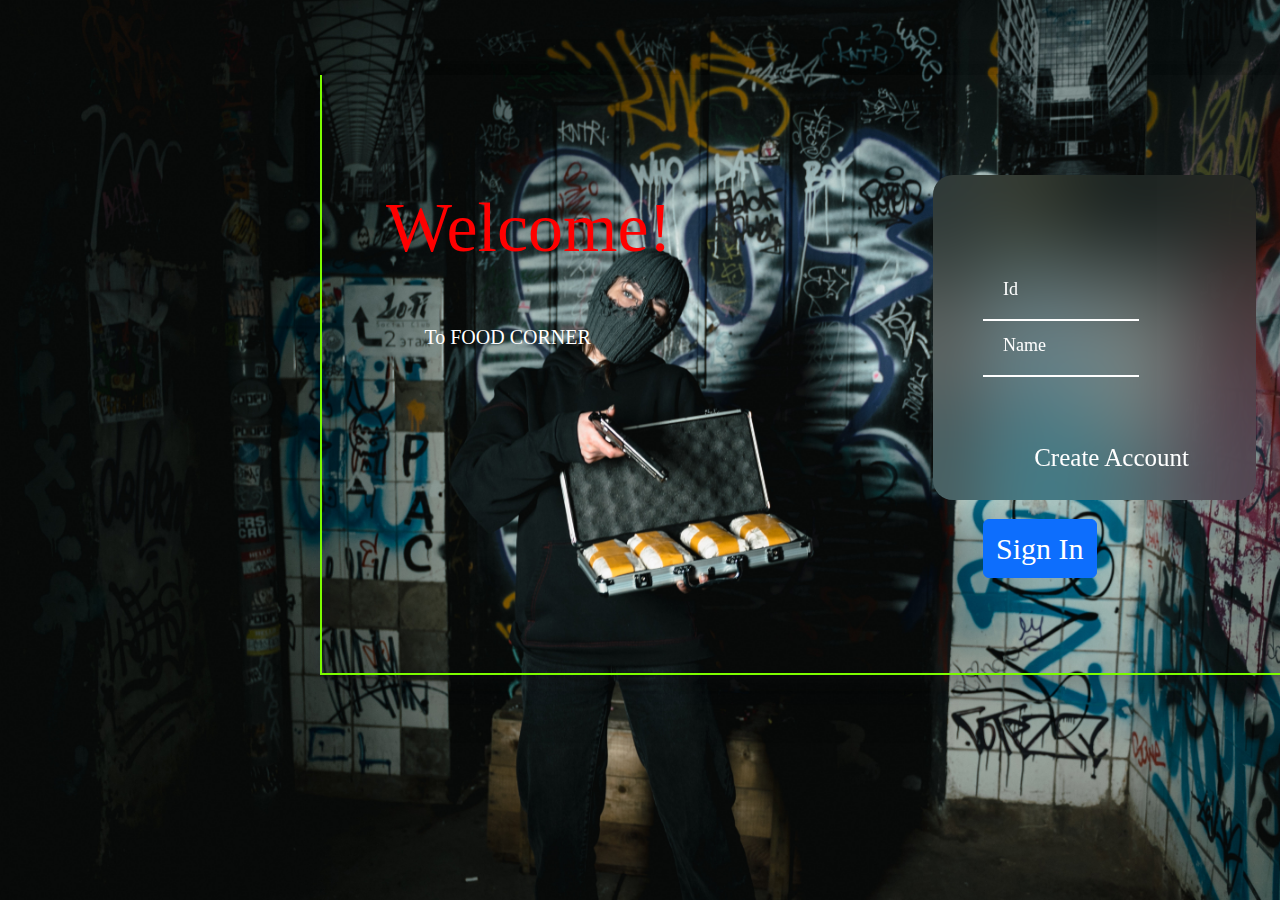
<file: index.html>
<!DOCTYPE html>
<html lang="en">
<head>
    <meta charset="UTF-8">
    <title>Customer</title>
    <meta name="keywords" content="html,css,js,jaca,ijse,software">
    <meta name="description" content="#1 software Engineering, institute of ijse">
    <meta name="author" content="IJSE - Institute Of Ijse">
    <meta name="viewport" content="width =device-width,initial-scale.0">

    <link rel="stylesheet" href="assert/bootstrap/css/bootstrap.min.css">
    <link rel="stylesheet" href="assert/cssStyle/normalize.css">

    <link rel="stylesheet" href="assert/cssStyle/index.css">
    <link rel="stylesheet" href="assert/cssStyle/loging.css">
    <link rel="stylesheet" href="assert/cssStyle/dashbord.css">
    <link rel="stylesheet" href="assert/cssStyle/item.css">
    <link rel="stylesheet" href="assert/cssStyle/orders.css">
</head>
<body>

<section id="login_section">
    <div class="main">
        <h1 id="welcome">Welcome!</h1>
        <h3>To FOOD CORNER</h3>
        <a href=""><img  class="img" src="assert/img/icons8-facebook-96.png" alt="fb"></a>
        <a class="whatsapp" href=""><img class="img" src="assert/img/icons8-whatsapp-96.png " alt="fb"></a>
        <div>
            <form>
                <form>
                    <div class="mb-3">
                        <input class="form-control-input" id="id" type="text" required>
                        <label for="id" class="form-label">Id</label>
                    </div>
                    <div class="mb-3">
                        <input id="user_name" class="form-control-input" type="text" required>
                        <label class="form-label" for="name">Name</label>
                    </div>
                </form>
                <h3 id="creat">Create Account</h3>
                <a id="sign_in"><button type="submit" class="btn btn-primary">Sign In</button></a>
            </form>
        </div>
    </div>
</section>

<nav class="navbar navbar-expand-lg navbar-light bg-light">
    <img src="assert/img/ic.png" alt="icon">
    <button class="navbar-toggler" type="button" data-toggle="collapse" data-target="#navbarNavAltMarkup" aria-controls="navbarNavAltMarkup" aria-expanded="false" aria-label="Toggle navigation">
        <span class="navbar-toggler-icon"></span>
    </button>
    <div class="collapse navbar-collapse" id="navbarNavAltMarkup">
        <div class="navbar-nav">
            <a class="nav-item nav-link active" id="dashboard_nav">Home <span class="sr-only"></span></a>
            <a class="nav-item nav-link" id="customer_nav">Customer</a>
            <a class="nav-item nav-link" id="item_nav">Item</a>
            <a class="nav-item nav-link" id="order_nav">Orders</a>
        </div>
    </div>
</nav>

<div class="container" id="dashboard_section">

    <div class="row ">
        <div class="col-xl-6 col-lg-6">
            <div class="card l-bg-cherry">
                <div class="card-statistic-3 p-4">
                    <div class="card-icon card-icon-large"><i class="fas fa-shopping-cart"></i></div>
                    <div class="mb-4">
                        <h5 class="card-title mb-0">New Orders</h5>
                    </div>
                    <div class="row align-items-center mb-2 d-flex">
                        <div class="col-8">
                            <h2 class="d-flex align-items-center mb-0">
                                3,243
                            </h2>
                        </div>
                        <div class="col-4 text-right">
                            <span>12.5% <i class="fa fa-arrow-up"></i></span>
                        </div>
                    </div>
                    <div class="progress mt-1 " data-height="8" style="height: 8px;">
                        <div class="progress-bar l-bg-cyan" role="progressbar" data-width="25%" aria-valuenow="25" aria-valuemin="0" aria-valuemax="100" style="width: 25%;"></div>
                    </div>
                </div>
            </div>
        </div>
        <div class="col-xl-6 col-lg-6">
            <div class="card l-bg-blue-dark">
                <div class="card-statistic-3 p-4">
                    <div class="card-icon card-icon-large"><i class="fas fa-users"></i></div>
                    <div class="mb-4">
                        <h5 class="card-title mb-0">Customers</h5>
                    </div>
                    <div class="row align-items-center mb-2 d-flex">
                        <div class="col-8">
                            <h2 class="d-flex align-items-center mb-0">
                                15.07k
                            </h2>
                        </div>
                        <div class="col-4 text-right">
                            <span>9.23% <i class="fa fa-arrow-up"></i></span>
                        </div>
                    </div>
                    <div class="progress mt-1 " data-height="8" style="height: 8px;">
                        <div class="progress-bar l-bg-green" role="progressbar" data-width="25%" aria-valuenow="25" aria-valuemin="0" aria-valuemax="100" style="width: 25%;"></div>
                    </div>
                </div>
            </div>
        </div>
        <div class="col-xl-6 col-lg-6">
            <div class="card l-bg-green-dark">
                <div class="card-statistic-3 p-4">
                    <div class="card-icon card-icon-large"><i class="fas fa-ticket-alt"></i></div>
                    <div class="mb-4">
                        <h5 class="card-title mb-0">Item</h5>
                    </div>
                    <div class="row align-items-center mb-2 d-flex">
                        <div class="col-8">
                            <h2 class="d-flex align-items-center mb-0">
                                578
                            </h2>
                        </div>
                        <div class="col-4 text-right">
                            <span>10% <i class="fa fa-arrow-up"></i></span>
                        </div>
                    </div>
                    <div class="progress mt-1 " data-height="8" style="height: 8px;">
                        <div class="progress-bar l-bg-orange" role="progressbar" data-width="25%" aria-valuenow="25" aria-valuemin="0" aria-valuemax="100" style="width: 25%;"></div>
                    </div>
                </div>
            </div>
        </div>
        <div class="col-xl-6 col-lg-6">
            <div class="card l-bg-orange-dark">
                <div class="card-statistic-3 p-4">
                    <div class="card-icon card-icon-large"><i class="fas fa-dollar-sign"></i></div>
                    <div class="mb-4">
                        <h5 class="card-title mb-0">Revenue Today</h5>
                    </div>
                    <div class="row align-items-center mb-2 d-flex">
                        <div class="col-8">
                            <h2 class="d-flex align-items-center mb-0">
                                $11.61k
                            </h2>
                        </div>
                        <div class="col-4 text-right">
                            <span>2.5% <i class="fa fa-arrow-up"></i></span>
                        </div>
                    </div>
                    <div class="progress mt-1 " data-height="8" style="height: 8px;">
                        <div class="progress-bar l-bg-cyan" role="progressbar" data-width="25%" aria-valuenow="25" aria-valuemin="0" aria-valuemax="100" style="width: 25%;"></div>
                    </div>
                </div>
            </div>
        </div>
    </div>
</div>

<div class="container container-box col-lg-12 row-cols-lg-auto" id="customer_section">
    <div class="row">
        <div class="form-col col-sm-12 col-md-6 col-lg-6 col-xl-6" id="data_customer">
            <form class="form-block">
            <div class="mb-3">
               <input type="input" class="form__field" placeholder="CUSTOMER ID" name="name" id='customer_id' required />
            </div>
            <div class="mb-3">
                <input type="input" class="form__field" placeholder="CUSTOMER NAME" name="name" id='customer_name' required />
            </div>
            <div class="mb-3">
                <input type="input" class="form__field" placeholder="ADDRESS" name="PRICE" id='customer_address' required />
            </div>
            <div class="mb-3">
                <input type="input" class="form__field" placeholder="CONTACT" name="qty" id='customer_phone' required />
            </div>
                <div class="mt-4 mb-5">
                    <button id="submit_customer" type="button" class="btn btn-success">Save</button>
                    <button id="update_customer" type="button" class="btn btn-primary">Update</button>
                    <button id="delete_customer" type="button" class="btn btn-danger">Delete</button>
                    <button id="reset_customer" type="reset_" class="btn btn-warning">Clear</button>
                </div>
        </form>
        </div>
        <div class="tbl-col col-sm-12 col-md-6 col-lg-6 col-xl-6">
            <table  id="table_body" class="table">
                <thead>
                <tr>
                    <th scope="col">Id</th>
                    <th scope="col"> Name</th>
                    <th scope="col">Address</th>
                    <th scope="col">Contact</th>
                </tr>
                </thead>
                <tbody id="table-body_customer">
                </tbody>
            </table>
        </div>
    </div>
</div>

<div class="container container-box col-lg-12 row-cols-lg-auto" id="item_section">
    <div class="row">
        <div class="form-col col-sm-12 col-md-6 col-lg-6 col-xl-6" id="data_item">
            <form class="form-block">
                <div class="mb-3">
                    <input type="input" class="form__field" placeholder="ITEM ID" name="name" id='item_code' required />
                </div>
                <div class="mb-3">
                   <input type="input" class="form__field" placeholder="ITEM NAME" name="name" id='item_description' required />
                </div>
                <div class="mb-3">
                    <input type="input" class="form__field" placeholder="PRICE" name="PRICE" id='item_price' required />
                </div>
                <div class="mb-3">
                    <input type="input" class="form__field" placeholder="QTY" name="qty" id='item_qty' required />
                </div>
                <div class="mt-4 mb-5">
                    <button id="submit" type="button" class="btn btn-success">Save</button>
                    <button id="update" type="button" class="btn btn-primary">Update</button>
                    <button id="delete" type="button" class="btn btn-danger">Delete</button>
                    <button id="reset" type="reset" class="btn btn-warning">Clear</button>
                </div>
            </form>
        </div>
        <div class="tbl-col col-sm-12 col-md-6 col-lg-6 col-xl-6">
            <table class="table">
                <thead>
                <tr>
                    <th scope="col">Id</th>
                    <th scope="col">Item Name</th>
                    <th scope="col">Price</th>
                    <th scope="col">Qty</th>
                </tr>
                </thead>
                <tbody id="item_table-body">
                </tbody>
            </table>
        </div>
    </div>
</div>

<div class="container" id="order_section">
    <div class="row">
        <div class="col col-xl-4 col-lg-4 col-md-12 col-sm-12 col-12" id="data">
            <u class="topic"><h3 >Invoice Data</h3></u>
            <form>
                <div class="mb-3">
                    <input id="orderId" class="form-control-input" type="text" required>
                    <label for="orderId" class="form-label">Order Id</label>
                </div>
                <div class="mb-3">
                    <select class="form-control-input" id="selectCusID"></select>
                    <label for="selectCusID" class="form-label">Customer Id</label>
                </div>
                <div class="mb-3">
                    <input id="name" class="form-control-input" type="text" required>
                    <label class="form-label" for="name">Name</label>
                </div>
                <div class="mb-3">
                    <input class="form-control-input" id="date" type="date" required>
                    <label for="date" class="form-label">Order Date</label>
                </div>
            </form>
        </div>
        <div class="col col-xl-4 col-lg-4 col-md-12 col-sm-12 col-12" id="data1">
            <u class="topic"><h3 >Item Details</h3></u>
            <form>
                <div class="mb-3">
                    <input class="form-control-input" id="itemCode" type="text" required>
                    <label for="itemCode" class="form-label">Item Code</label>
                </div>
                <div class="mb-3">
                    <input id="description" class="form-control-input" type="text" required>
                    <label class="form-label" for="description">Description</label>
                </div>
                <div class="mb-3">
                    <input id="price" class="form-control-input" type="number" required>
                    <label class="form-label" for="price">Price</label>
                </div>
                <div class="mb-3">
                    <input id="qty" class="form-control-input" type="number" required>
                    <label class="form-label" for="qty">Qty</label>
                </div>
                <div class="mb-3">
                    <input id="orderQty" class="form-control-input" type="number" required>
                    <label class="form-label" for="orderQty">Order Qty</label>
                </div>
                <div class="mt-4 mb-5">
                    <button type="button" class="btn btn-primary">Add Item</button>
                </div>
            </form>
        </div>
        <div class="col col-xl-4 col-lg-4 col-md-12 col-sm-12 col-12" id="data2">
            <form>
                <div class="mb-3">
                    <span class="total" id="total-text">Total : </span>
                    <span id="total">00.0</span> <span class="unit">Rs/=</span>
                </div>
                <div class="mb-3">
                    <input id="cash" class="form-control-input" type="number" required>
                    <label class="form-label" for="cash">Cash</label>
                </div>
                <div class="mb-3">
                    <input id="balance" class="form-control-input" type="number" required>
                    <label class="form-label" for="balance">Balance</label>
                </div>
                <div class="mt-4 mb-5">
                    <button type="submit" class="btn btn-success">Place Order</button>
                </div>
            </form>
        </div>
        <div class="col col-xl-12 col-lg-12 col-md-12 col-sm-12 col-12" style="height:180px;">
            <table class="table table-bordered text-white">
                <thead class="bg-primary">
                <tr>
                    <th>Item Code</th>
                    <th>Description</th>
                    <th>Price</th>
                    <th>Quantity</th>
                    <th>Total</th>
                    <th>Action</th>
                </tr>
                </thead>
                <tbody class="bg-light text-dark" id="order-table-body">
                </tbody>
            </table>
        </div>
    </div>
</div>

<script src="assert/lib/jQuery.min.js"></script>

<script>
    $('#dashboard_section').css('display', 'none');
    $('.navbar').css('display', 'none');
    $('#customer_section').css('display', 'none');
    $('#order_section').css('display', 'none');
    $('#item_section').css('display', 'none');

    $('#sign_in').on('click', () => {
        $('.navbar').css('display', 'block');
        $('#dashboard_section').css('display', 'block');
        $('#login_section').css('display', 'none');
        $('#customer_section').css('display', 'none');
        $('#item_section').css('display', 'none');
        $('#order_section').css('display', 'none');
    });

    $('#dashboard_nav').on('click', () => {
        $('.navbar').css('display', 'block');
        $('#dashboard_section').css('display', 'block');
        $('#login_section').css('display', 'none');
        $('#customer_section').css('display', 'none');
        $('#item_section').css('display', 'none');
        $('#order_section').css('display', 'none');
    });

    $('#customer_nav').on('click', () => {
        $('#customer_section').css('display', 'block');
        $('#dashboard_section').css('display', 'none');
        $('#login_section').css('display', 'none');
        $('#item_section').css('display', 'none');
        $('#order_section').css('display', 'none');
    });

    $('#item_nav').on('click', () => {
        $('#item_section').css('display', 'block');
        $('#login_section').css('display', 'none');
        $('#dashboard_section').css('display', 'none');
        $('#customer_section').css('display', 'none');
        $('#order_section').css('display', 'none');
    });

    $('#order_nav').on('click', () => {
        $('#item_section').css('display', 'none');
        $('#dashboard_section').css('display', 'none');
        $('#login_section').css('display', 'none');
        $('#customer_section').css('display', 'none');
        $('#order_section').css('display', 'block');
    });
</script>
</body>
</html>
</file>
<file: assert/cssStyle/index.css>
body{
    width: 100%;
    height: 45vw;
    background-image: url("../img/item.jpg");
}

.background{
    position: relative;
}
.container{
    /*width: 100vw;*/
    /*height: 40vw;*/
    /*position: absolute;*/
    /*top: 0;*/
    /*left: 0px;*/
    /*right: 0;*/
    /*bottom: 0;*/
    /*margin: auto;*/
    /*!*border: white solid 2px;*!*/
    /*box-shadow: 1px 1px 60px 10px ;*/
    /*border-radius: 10px;*/
}

.container-box {
    position: relative;
    top: 5vw;
    border: white solid 2px;
    box-shadow: 1px 1px 60px 10px ;
    border-radius: 10px;

    padding: 20px;
}

.form__field {
    font-family: inherit;
    width: 100%;
    border: 0;
    border-bottom: 2px solid white;
    outline: 0;
    font-size: 1.3rem;
    color: red;
    padding: 7px 0;
    background: transparent;
    transition: 0.2s;
}

.mb-3{
    position: relative;
    top: 40px;
}
.redio{
    position: relative;
    top: 40px;
}
.mt-4 {
    position: relative;
    top: 40px;
}
h1{
    color: red;
    position: relative;
    width: fit-content;
    top: 0px;
    left: 200px;
    text-align: center;
    font-size: 20px;

}
.table{
    /*width:38vw;*/
    /*height: 60px;*/
    /*position: relative;*/
    /*top: 60px;*/

    box-shadow: rgba(0, 0, 0, 0.16) 0px 3px 6px, rgb(254, 1, 1) 0px 3px 6px;
}
.form-check-label{
    color: red;
}
.form__field{
    top: 0;
    width: 25vw;
}
#data{
    /*position: relative;*/
    /*top: 4vw;*/
    /*left: 10px;*/
    /*box-shadow: 1px 1px 60px 10px ;*/
    /*border-radius: 10px;*/
    /*box-shadow: rgba(0, 0, 0, 0.1) 0px 4px 6px -1px, rgb(1, 254, 60) 0px 2px 4px -1px;*/
}

.form-col {
    display: flex;
    justify-content: center;
    margin-bottom: 30px;
}
.form-block {
    width: fit-content;
    border-radius: 10px;
    box-shadow: rgba(0, 0, 0, 0.1) 0px 4px 6px -1px, rgb(1, 254, 60) 0px 2px 4px -1px;
    padding: 20px;
}

.navbar-expand-lg{
    position: relative;
    top: 0;
    left: 0;
    background: transparent;
    box-shadow: 1px 1px 60px 10px ;
    border-radius: 10px;

    margin-bottom: 30px;
}
.navbar-nav{
    position: relative;
    left: 5vw;
}
h1{
    top: 0;
    font-size: 20px;
    left: 25vw;
}
</file>
<file: assert/cssStyle/loging.css>
body{
    background-image: url("../img/backgrownd.jpg");
    background-size: cover;
    background-attachment: fixed;
    font-family: "Times New Roman";
}
section{
    position: relative;
}
section>div>h1{
    font-size: 40px;
    color: white;
    position: absolute;
    top: 200px;
}
section>div>h3{
    font-size: 20px;
    color: white;
    position: absolute;
    top: 250px;
}
.main{
    box-shadow: rgba(17, 17, 26, 0.1) 0px 4px 16px, rgba(17, 17, 26, 0.1) 0px 8px 24px, rgba(17, 17, 26, 0.1) 0px 16px 56px;
    width: 1000px;
    height: 600px;
    position: absolute;
    top: 75px;
    left: 25vw;
    border-bottom: lawngreen solid 2px;
    border-left: lawngreen solid 2px;
    margin: 0;
}

#welcome{
    position: absolute;
    top: 5vw;
    left: 5vw;
    font-size: 70px;
    width: fit-content;
    color: RED;
}
h3{
    position: relative;
    top: 5vw;
    left: 8vw;
    font-size: 20px;
}
.img{
    position: relative;
    width: 40px;
    top: 5vw;
    left: 9vw;
}

.main>div{
    position: absolute;
    right: 5vw;
    padding: 50px;
    top:100px;
    border-radius: 20px;
    background: transparent;
    backdrop-filter: blur(50px);
    color: white;
}

.main>div>h1{
    margin-top: 0;
}
.mb-3{
    position: relative;
    margin: 20px 0;
}
.form-control-input {
    position: relative;
    background: transparent;
    box-shadow: rgba(0,0,0,0.4);
    display: block;
    width: 100%;
    height: 36px;
    border-width: 0 0 2px 0;
    font-size: 18px;
    line-height: 26px;
    font-weight: 400;
    bottom: 0;
    padding: 0;
}
.form-control-input:focus {
    outline: none;
}
.form-control-input:focus + .form-label,
.form-control-input.not-empty + .form-label {
    -webkit-transform: translateY(-13px);
    transform: translateY(-13px);
}
.form-label {
    position: absolute;
    left: 10px;
    bottom: 11px;
    font-size: 12px;
    line-height: 26px;
    font-weight: 400;
    color: red;
    font-size: 20px;
    /*color: white;*/
    cursor: text;
    transition: -webkit-transform .2s ease-in-out;
    transition: transform .2s ease-in-out;
}
#creat{
    position: relative;
    top: 7vw;
    left: 4vw;
    font-size: 25px;
}
</file>
<file: assert/cssStyle/dashbord.css>
body{
    background-color: black;
}

/*.nav_bar{*/
/*     background: transparent;*/
/*    position: absolute;*/
/*    left: 0.5vw;*/
/*    width: 300px;*/
/*    height: 100%;*/
/*    border:  solid 2px;*/
/*    box-shadow: 1px 1px 60px 10px ;*/
/*    border-radius: 10px;*/

/*    padding: 20px;*/

/*}*/
/*.nav-link{*/
/*    display: flex;*/
/*    top: 20vw;*/
/*    font-size: 40px;*/
/*    margin-top: 20px;*/
/*    color: black;*/
/*}*/
a{
    position: relative;
    top: 10vw;
    color: black;
}
.img{
    position: absolute;
    width: 100vw;
    height: 100%;

}
#icon{
    position: absolute;
    width: 200px;
    aspect-ratio: 1/1;
    border-radius: 100%;
}
/*///////////////////////*/
.card {
    background-color: #fff;
    border-radius: 10px;
    border: none;
    position: relative;
    margin-bottom: 30px;
    box-shadow: 0 0.46875rem 2.1875rem rgba(90,97,105,0.1), 0 0.9375rem 1.40625rem rgba(90,97,105,0.1), 0 0.25rem 0.53125rem rgba(90,97,105,0.12), 0 0.125rem 0.1875rem rgba(90,97,105,0.1);
}
.l-bg-cherry {
    top: 5vw;
    background: linear-gradient(to right, #493240, #f09) !important;
    color: #fff;
}

.l-bg-blue-dark {
    top: 5vw;
    background: linear-gradient(to right, #373b44, #4286f4) !important;
    color: #fff;
}

.l-bg-green-dark {
    top: 5vw;
    background: linear-gradient(to right, #0a504a, #38ef7d) !important;
    color: #fff;
}

.l-bg-orange-dark {
    top: 5vw;
    background: linear-gradient(to right, #a86008, #ffba56) !important;
    color: #fff;
}

.card .card-statistic-3 .card-icon-large .fas, .card .card-statistic-3 .card-icon-large .far, .card .card-statistic-3 .card-icon-large .fab, .card .card-statistic-3 .card-icon-large .fal {
    font-size: 110px;
}

.card .card-statistic-3 .card-icon {
    text-align: center;
    line-height: 50px;
    margin-left: 15px;
    color: #000;
    position: absolute;
    right: -5px;
    top: 20px;
    opacity: 0.1;
}

.l-bg-cyan {
    background: linear-gradient(135deg, #289cf5, #84c0ec) !important;
    color: #fff;
}

.l-bg-green {
    background: linear-gradient(135deg, #23bdb8 0%, #43e794 100%) !important;
    color: #fff;
}

.l-bg-orange {
    background: linear-gradient(to right, #f9900e, #ffba56) !important;
    color: #fff;
}

.l-bg-cyan {
    background: linear-gradient(135deg, #289cf5, #84c0ec) !important;
    color: #fff;
}

.nav-item{
    position: relative;
    top: 1vw;
    color: black;
}
h1{
    position: relative;
    left: 25vw;
    font-size: 40px;
}
.navbar-nav{
    background-color: dodgerblue;
    border-radius: 20px;
}
/*/////////////////////*/
</file>
<file: assert/cssStyle/item.css>
body{
    width: 100%;
    height: 45vw;
    background-image: url("../img/item.jpg");
}

.background{
    position: relative;
}
.container{
    /*width: 100vw;*/
    /*height: 40vw;*/
    /*position: absolute;*/
    /*top: 0;*/
    /*left: 0px;*/
    /*right: 0;*/
    /*bottom: 0;*/
    /*margin: auto;*/
    /*!*border: white solid 2px;*!*/
    /*box-shadow: 1px 1px 60px 10px ;*/
    /*border-radius: 10px;*/
}

.container-box {
    position: relative;
    top: 5vw;
    height: 500px;
    border:  solid 2px;
    box-shadow: 1px 1px 60px 10px ;
    border-radius: 10px;

    padding: 20px;
}

.form__field {
    font-family: inherit;
    width: 100%;
    border: 0;
    border-bottom: 2px solid white;
    outline: 0;
    font-size: 1.3rem;
    color: red;
    padding: 7px 0;
    background: transparent;
    transition: 0.2s;
}

.mb-3{
    position: relative;
    top: 40px;
}
.redio{
    position: relative;
    top: 40px;
}
.mt-4 {
    position: relative;
    top: 40px;
}
h1{
    color: red;
    position: relative;
    width: fit-content;
    top: 0px;
    left: 25vw;
    text-align: center;
    font-size: 20px;

}
.table{
    /*width:38vw;*/
    /*height: 60px;*/
    /*position: relative;*/
    /*top: 60px;*/

    box-shadow: rgba(0, 0, 0, 0.16) 0px 3px 6px, rgb(254, 1, 1) 0px 3px 6px;
}
.form-check-label{
    color: red;
}
.form__field{
    top: 0;
    width: 25vw;
}
#data{
    /*position: relative;*/
    /*top: 4vw;*/
    /*left: 10px;*/
    /*box-shadow: 1px 1px 60px 10px ;*/
    /*border-radius: 10px;*/
    /*box-shadow: rgba(0, 0, 0, 0.1) 0px 4px 6px -1px, rgb(1, 254, 60) 0px 2px 4px -1px;*/
}

.form-col {
    display: flex;
    justify-content: center;
    margin-bottom: 30px;
}
.form-block {
    width: fit-content;
    border-radius: 10px;
    box-shadow: rgba(0, 0, 0, 0.1) 0px 4px 6px -1px, rgb(1, 254, 60) 0px 2px 4px -1px;
    padding: 20px;
}
</file>
<file: assert/cssStyle/orders.css>
body{
    background-color: black;
}
.container{
    /*position: absolute;*/
    top: 10vw;
    /*width: 80vw;*/
    /*left: 10vw;*/
}
.navbar-nav{
    position: absolute;
}
h1{
    position: absolute;
    top: 0;
    width: 40vw;
    font-size: 25px;
    left: 40vw;
}
.title {
    text-align: center;
    text-transform: uppercase;
    font-size: 40px;
    padding-top: 50px;
    color: white;
    background: #5543ca;
    background: -moz-linear-gradient(left,#f4524d  0%,#5543ca 100%) !important;
    background: -webkit-linear-gradient(left,#f4524d  0%,#5543ca 100%) !important;
    background: linear-gradient(to right,#f4524d  0%,#5543ca  100%) !important;
    -webkit-background-clip: text !important;
    -webkit-text-fill-color: transparent !important;
}
.mb-3{
    position: relative;
    margin: 20px 0;
}
.form-control-input {
    position: relative;
    background: transparent;
    box-shadow: rgba(0,0,0,0.4);
    color: white;
    display: block;
    width: 70%;
    height: 36px;
    border-width: 0 0 2px 0;
    border-color:white;
    font-size: 18px;
    line-height: 26px;
    font-weight: 400;
    bottom: 0;
    padding: 0;
}
.form-control-input:focus {
    outline: none;
}
.form-control-input:focus + .form-label,
.form-control-input.not-empty + .form-label {
    -webkit-transform: translateY(-13px);
    transform: translateY(-13px);
}
.form-label {
    position: absolute;
    left: 20px;
    bottom: 11px;
    font-size: 18px;
    line-height: 26px;
    font-weight: 400;
    color: white;
    cursor: text;
    transition: -webkit-transform .2s ease-in-out;
    transition: transform .2s ease-in-out;
}

table{
    position: relative;
    top: 5vw;
    margin: 0;
}

#data{
    position: relative;
    top: 2vw;
    box-shadow: 1px 1px 60px 10px ;
    border-radius: 10px;
}
#data1{
    position: relative;
    top: 2vw;
    box-shadow: 1px 1px 60px 10px ;
    border-radius: 10px;
}
#data2{
    position: relative;
    top: 2vw;
    box-shadow: 1px 1px 60px 10px ;
    border-radius: 10px;
}

.row{
    margin-top: 0;
}

.topic{
    color: white;
    text-align: center;
}

.btn{
    align-content: center;
    font-size: 30px;
}


#total-text{
    color: white;
    font-size: 20px;
}
#total{
    color: white;
    font-size: 40px;
}
.unit{
    color: white;
    font-size: 20px;
}
.navbar-expand-lg{
    position: relative;
    top: 0vw;
    height: 50px;
}
</file>
